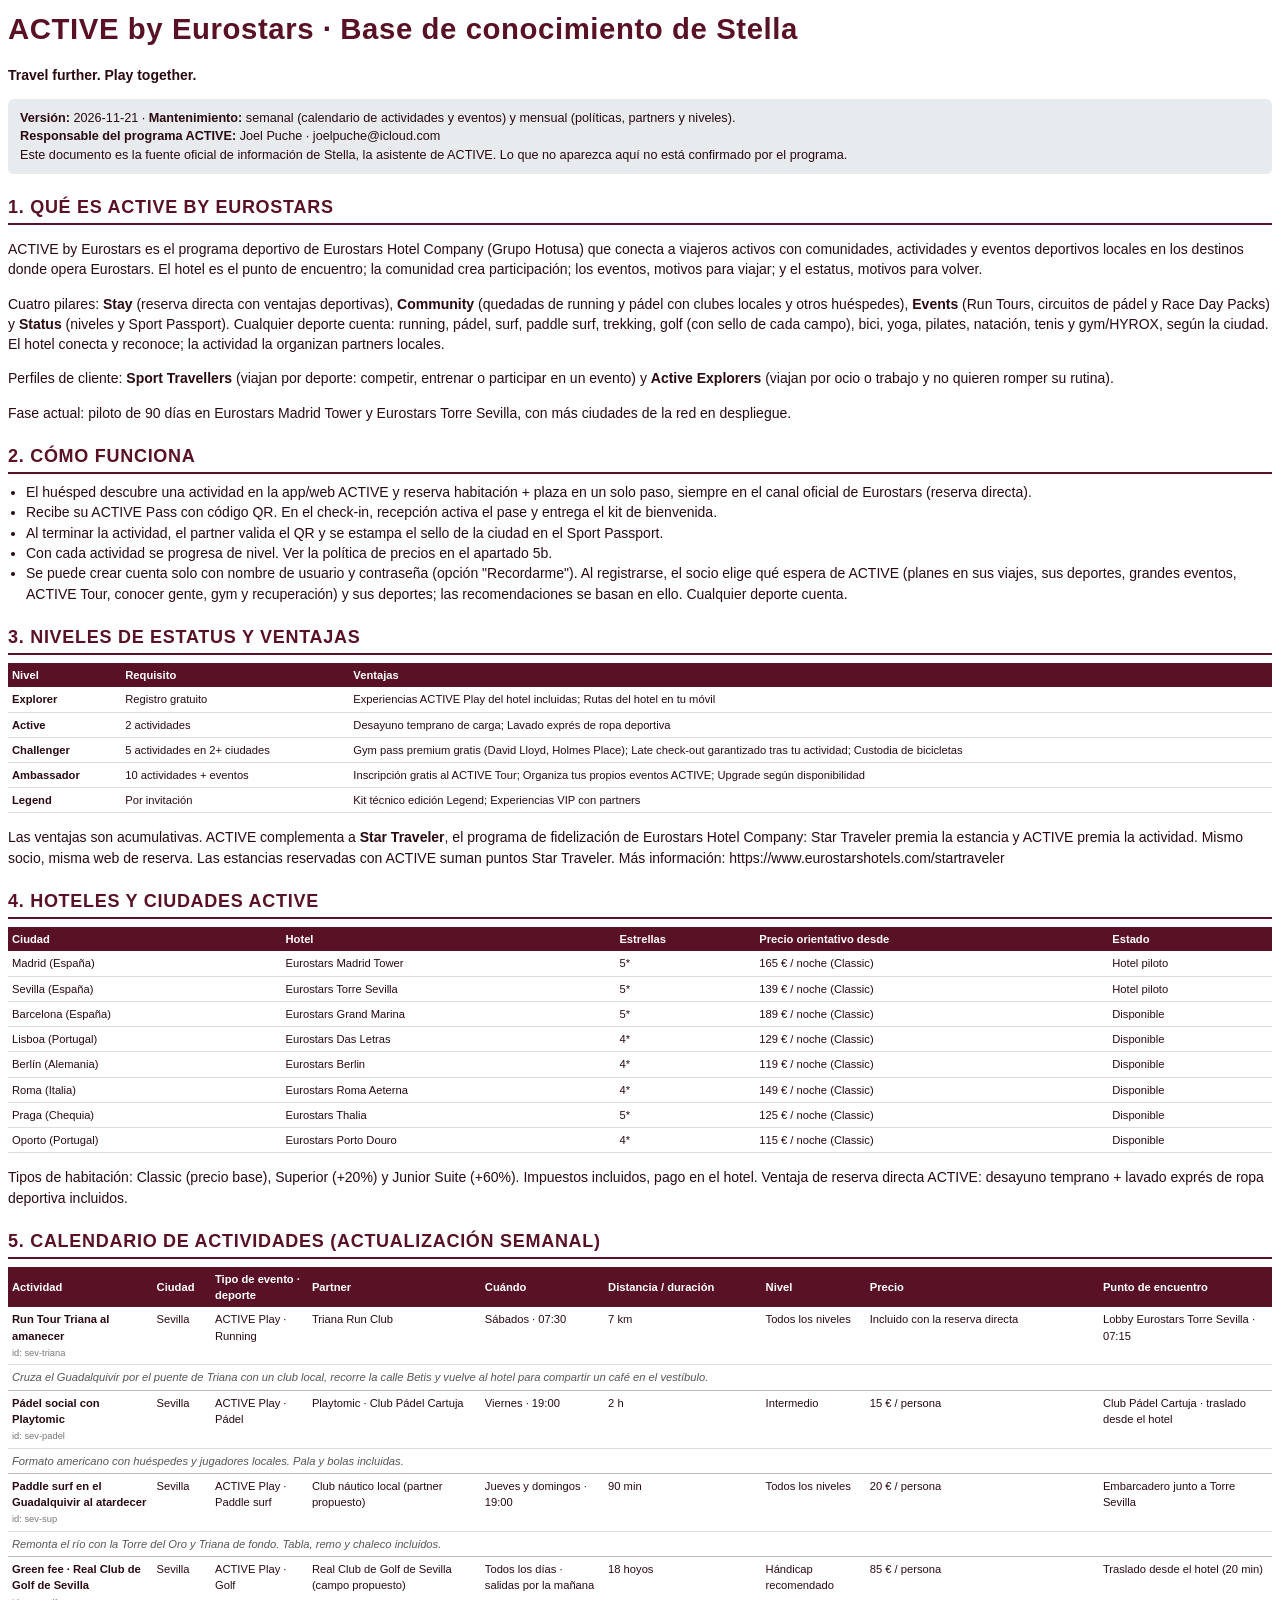
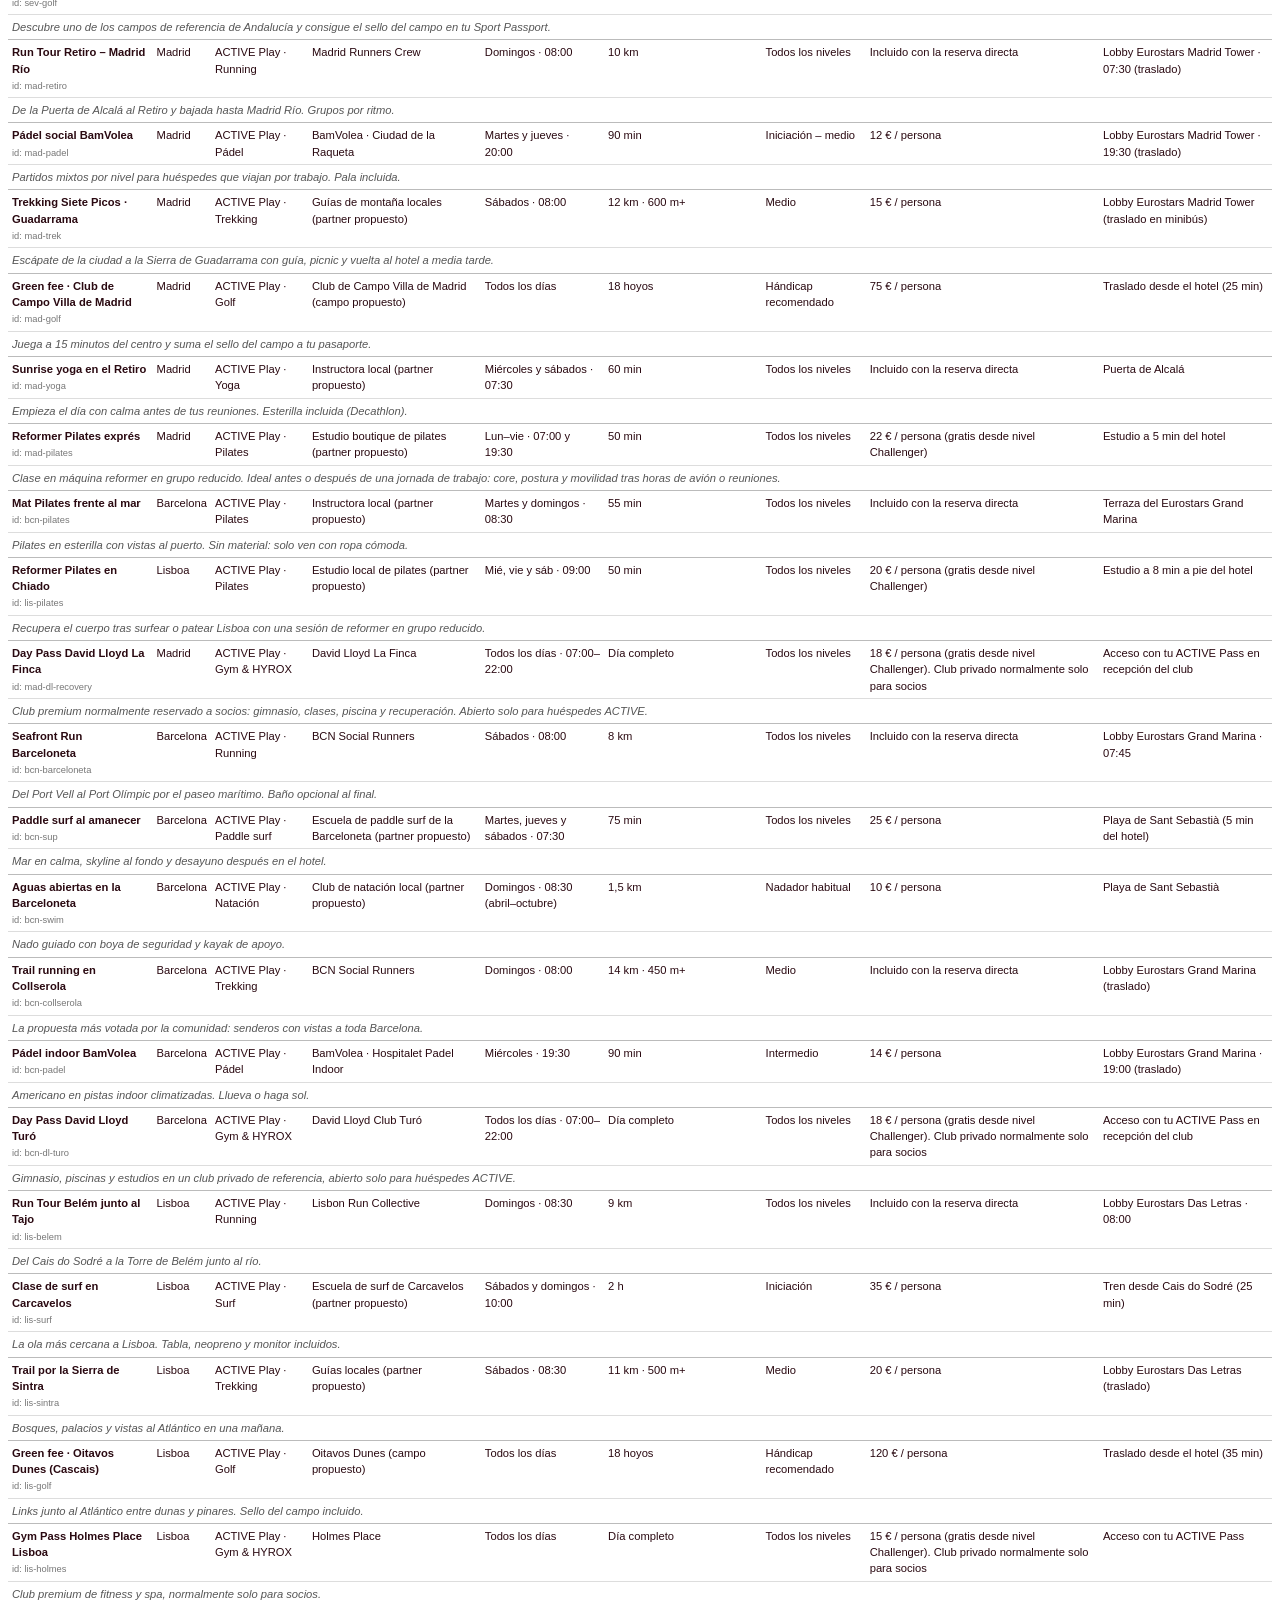
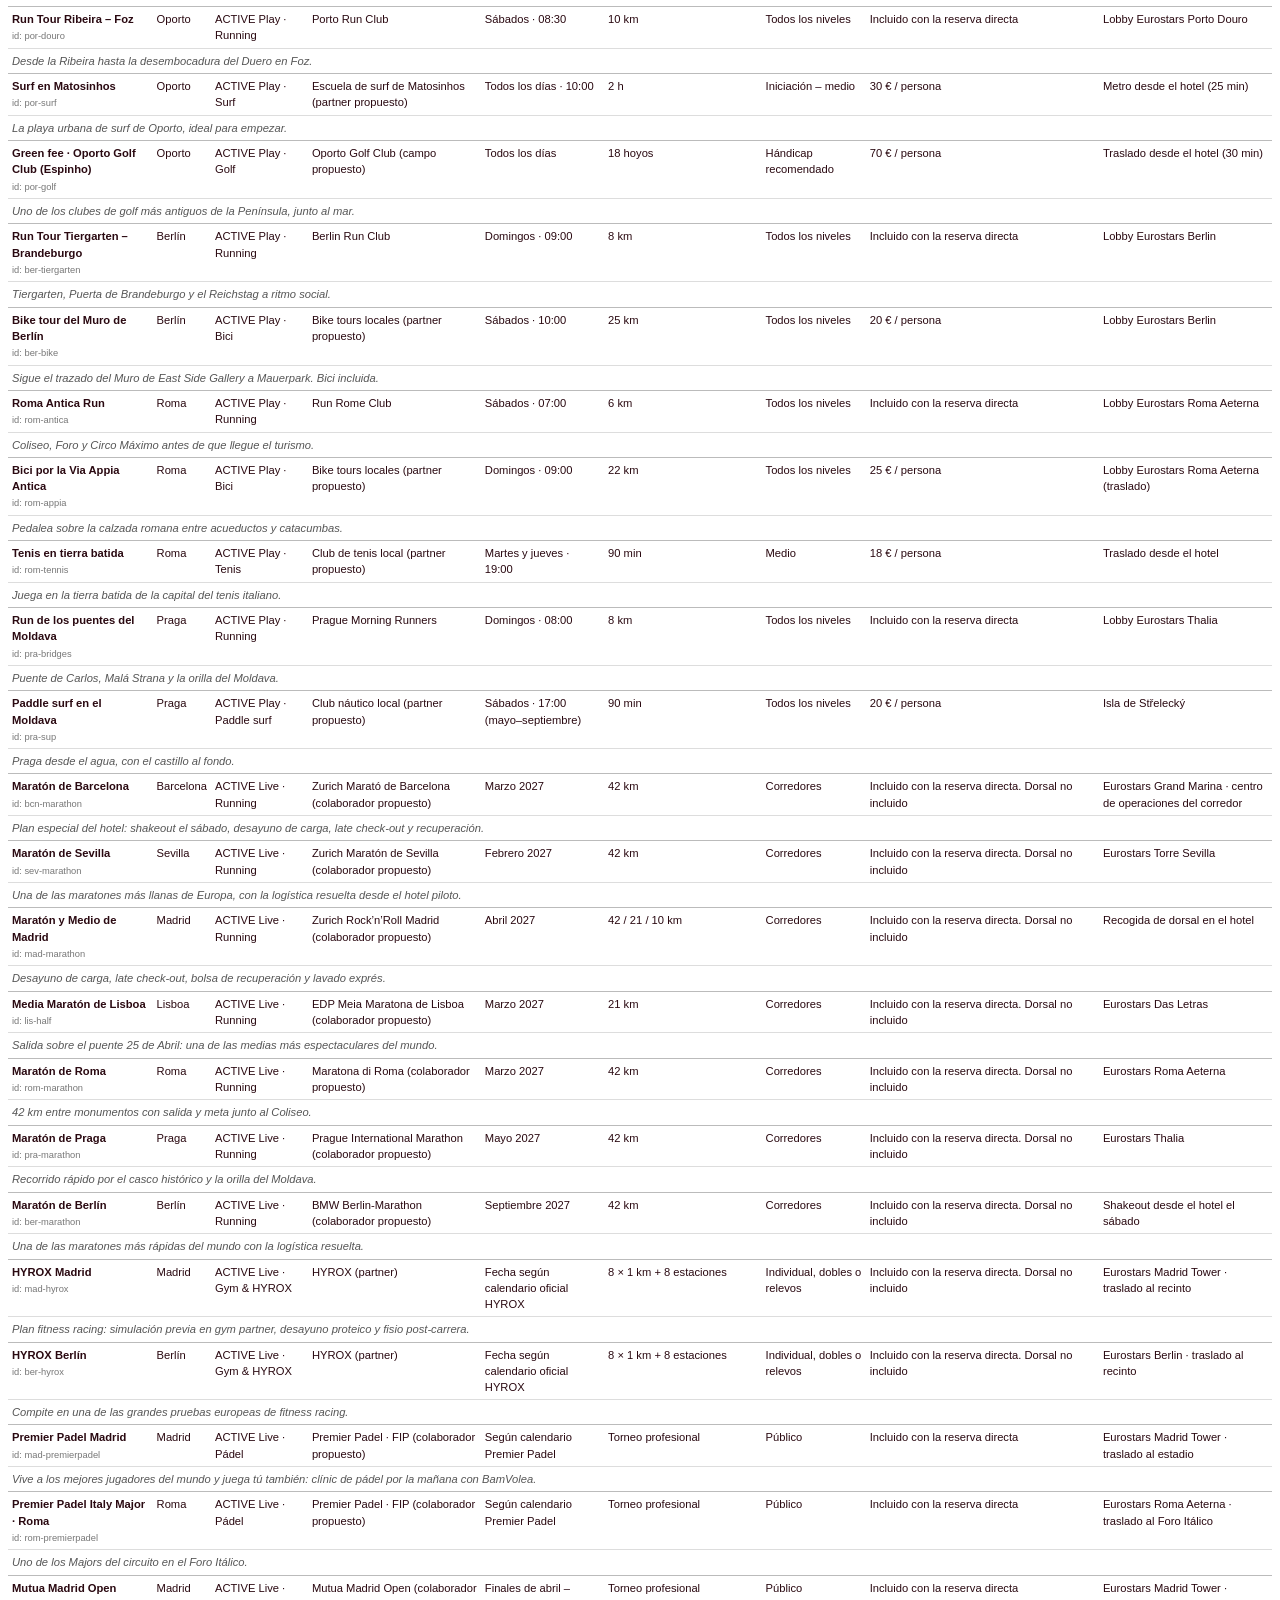
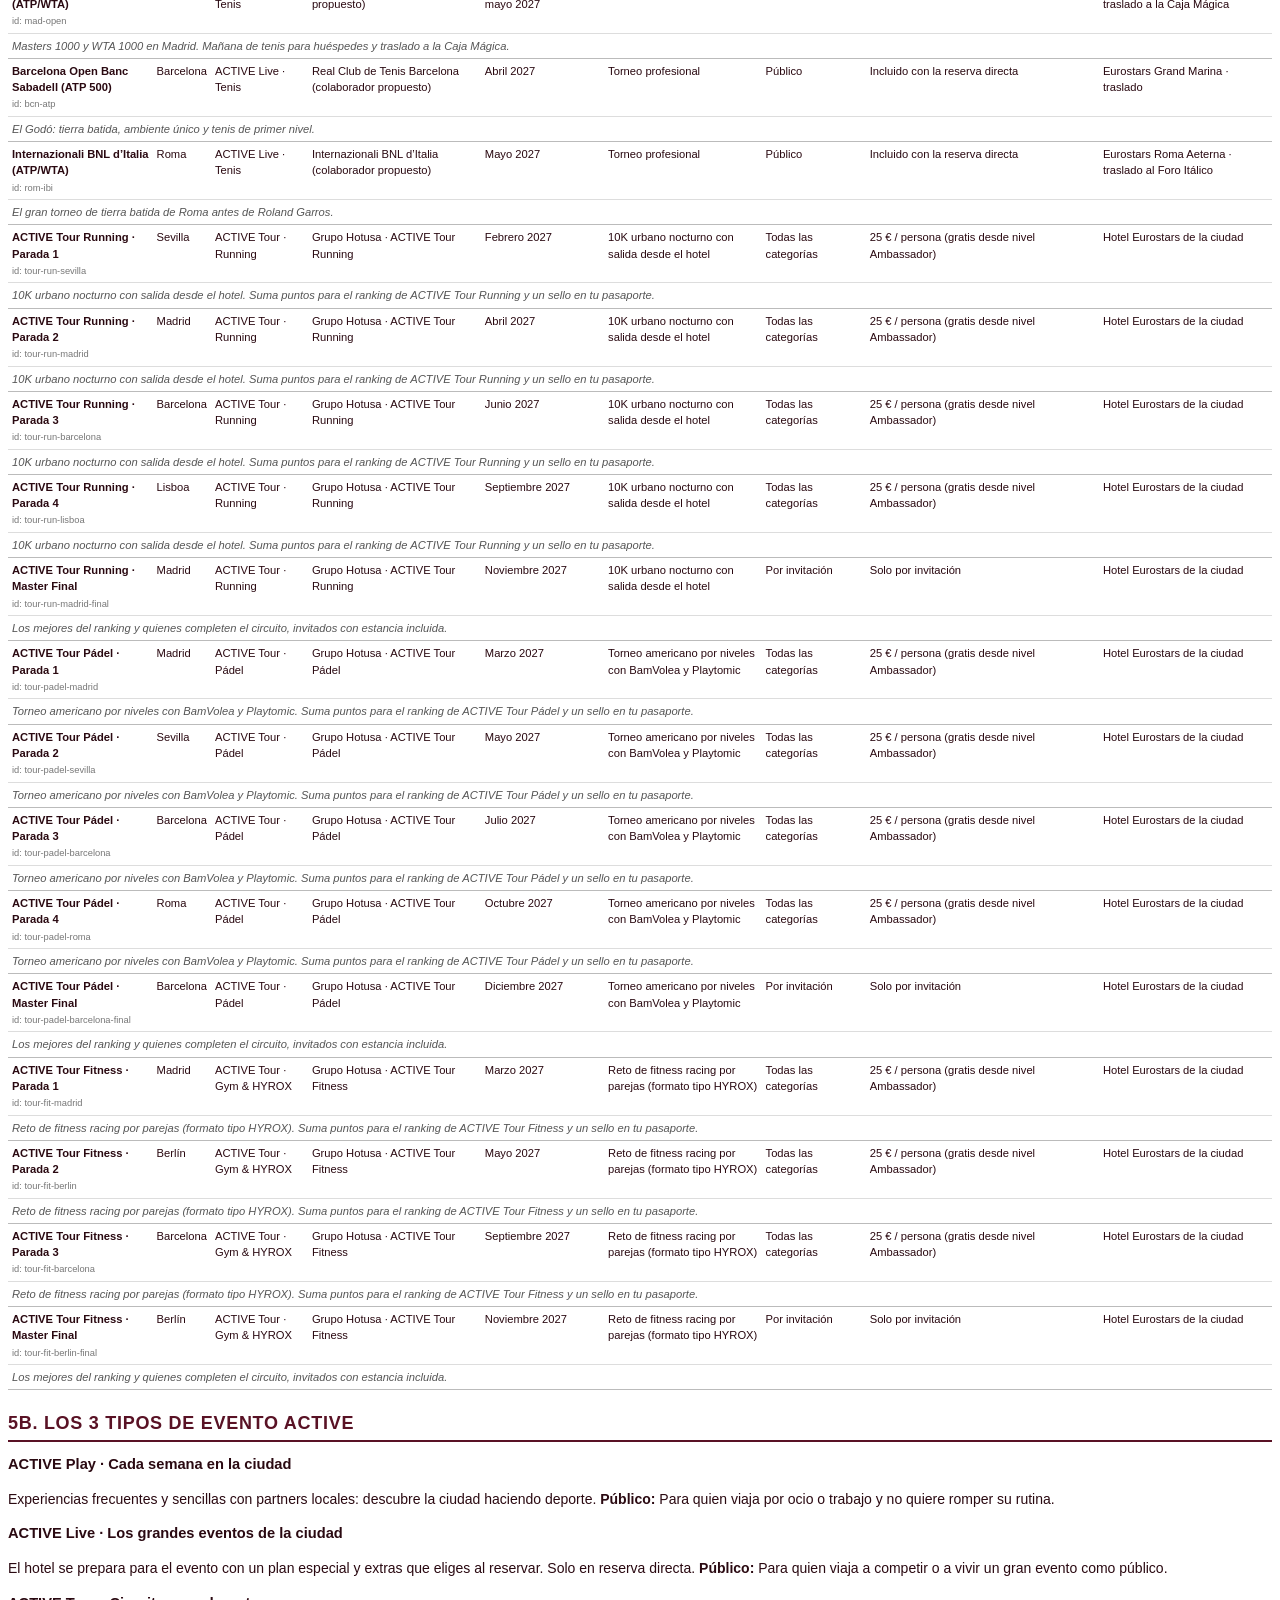
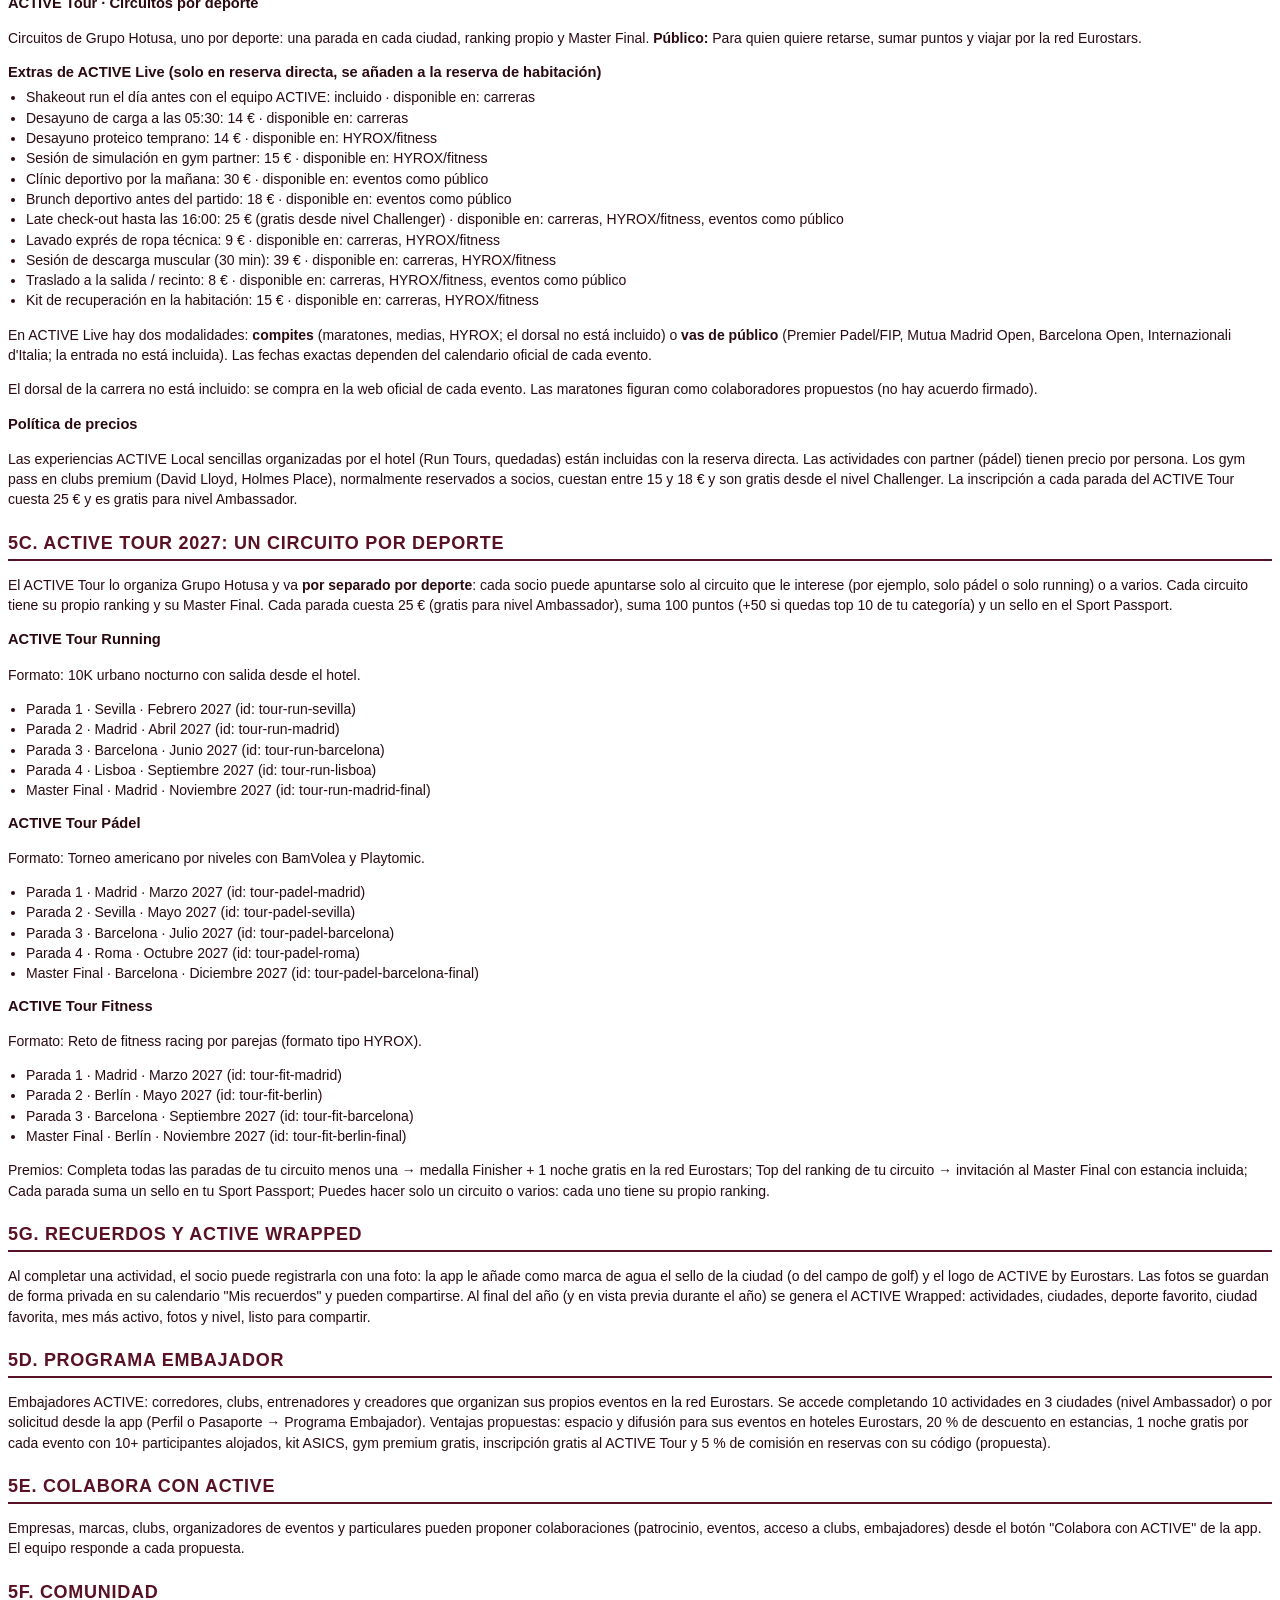
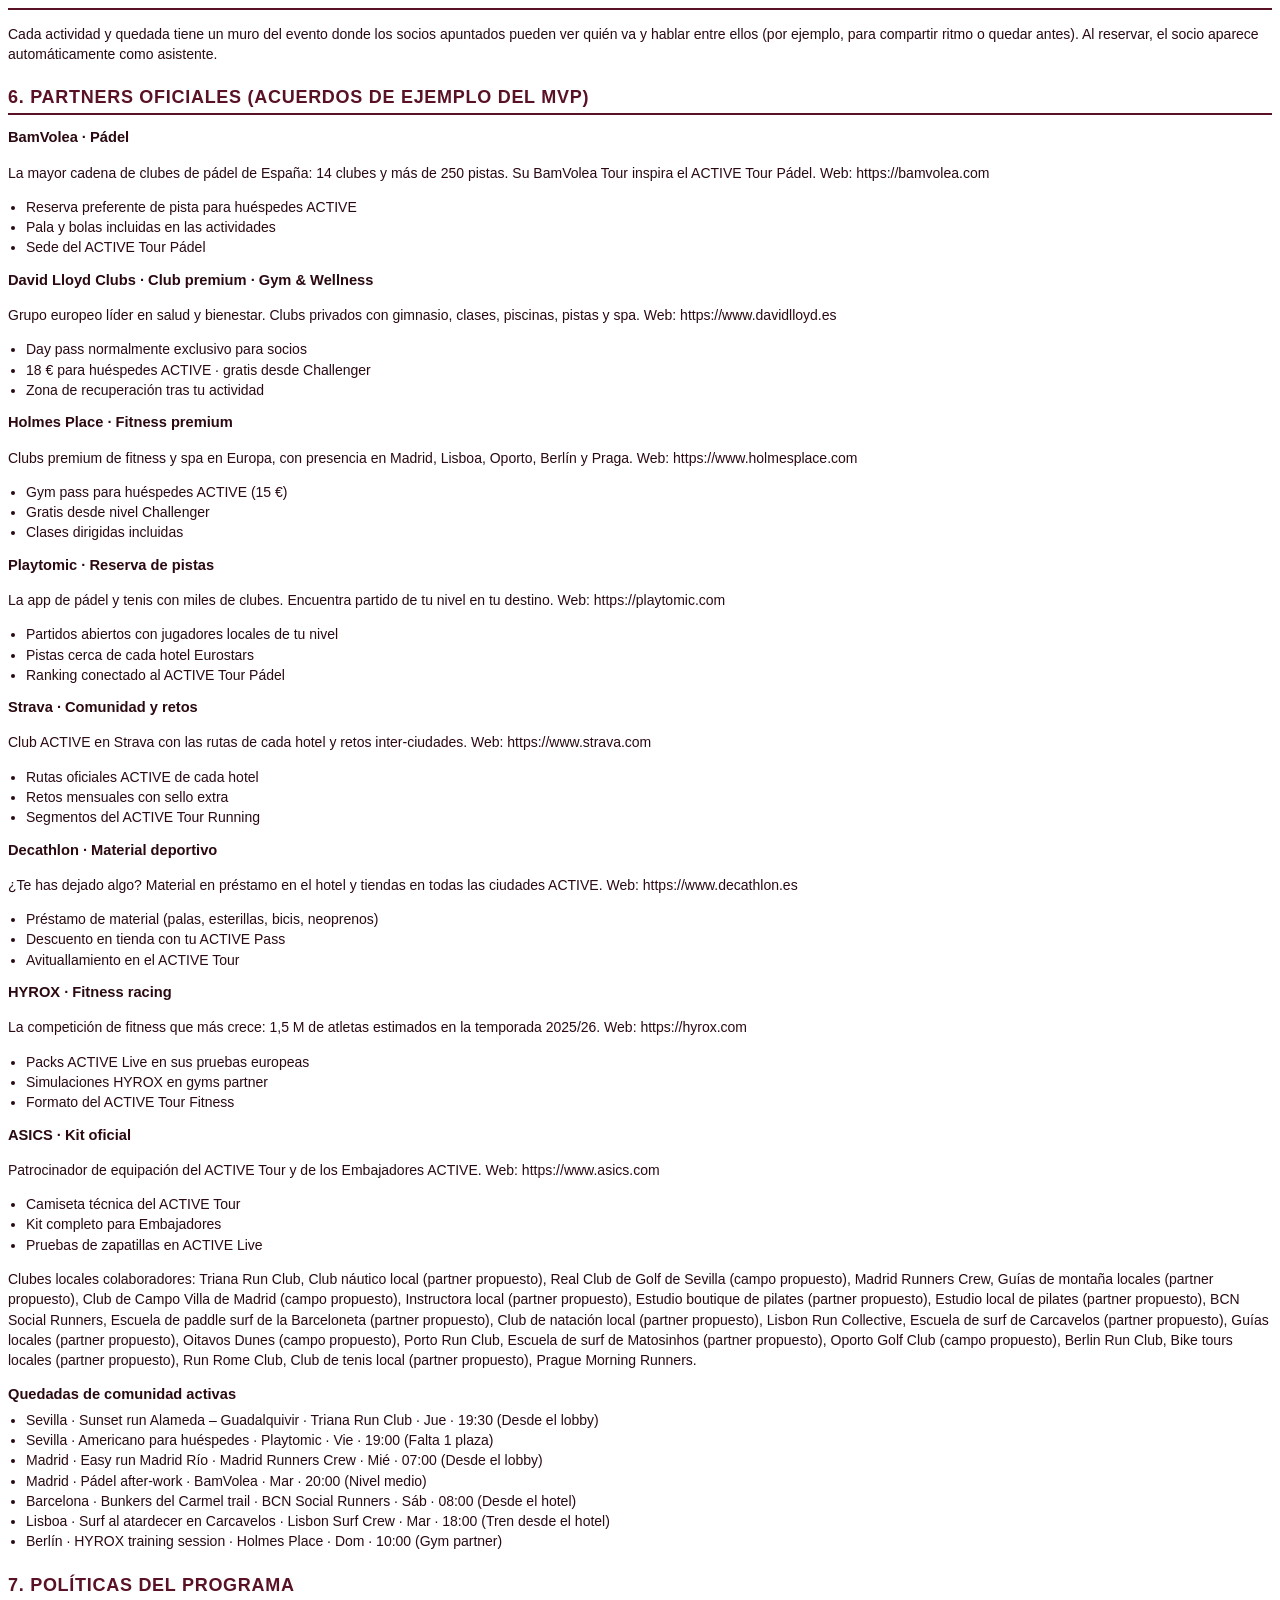
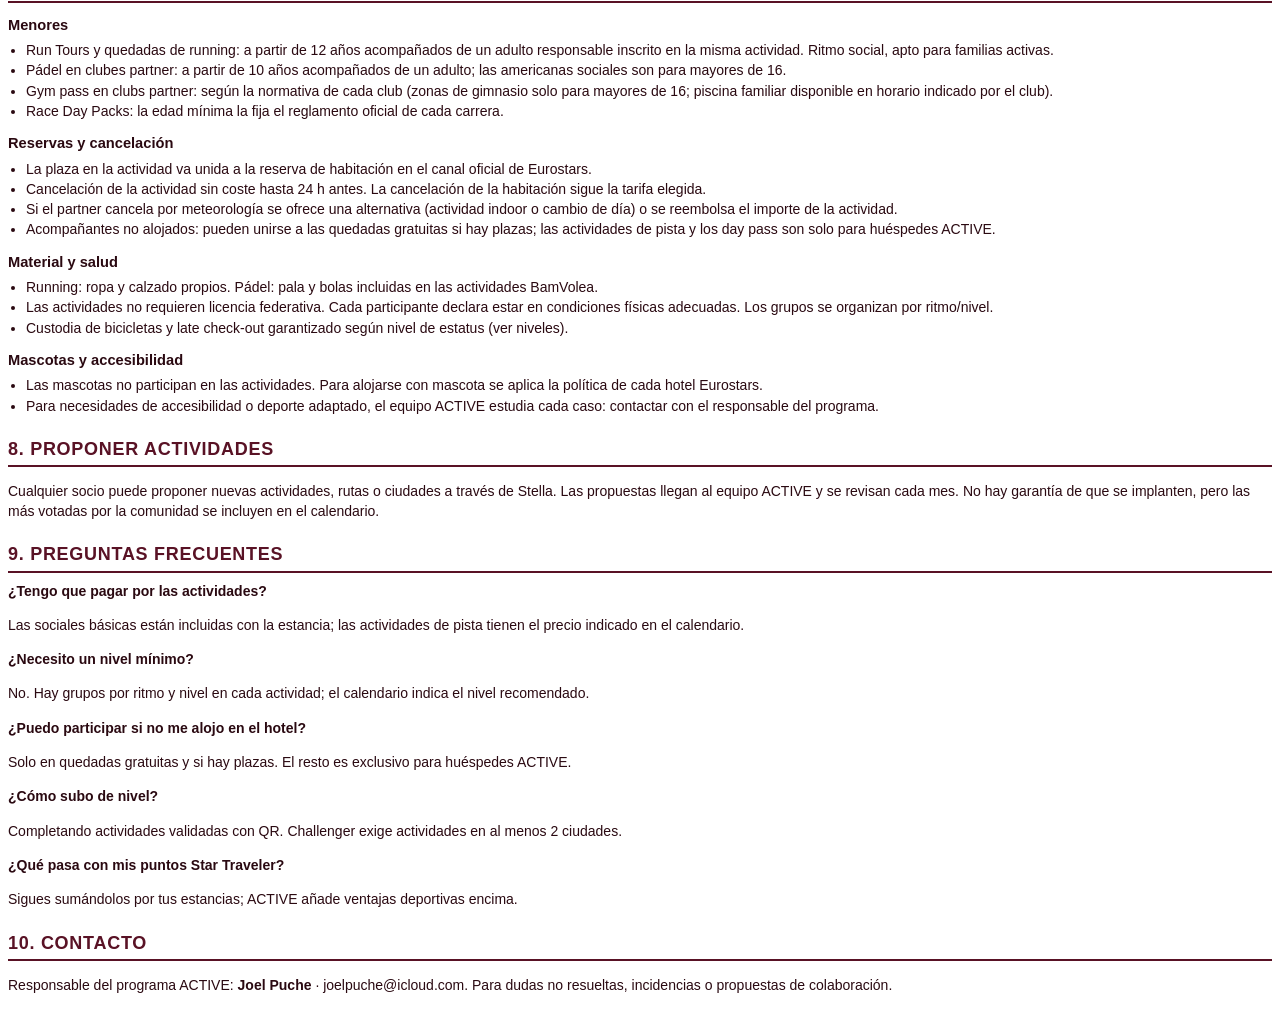
<file: stella/base-conocimiento-stella.html>
<!doctype html><html lang="es"><head><meta charset="utf-8"><title>Base de conocimiento Stella · ACTIVE by Eurostars</title>
<style>
@page { size: A4; margin: 16mm 14mm; }
body { font-family: Helvetica, Arial, sans-serif; font-size: 10.5pt; color: #2A0911; line-height: 1.45; }
h1 { color: #591225; font-size: 22pt; margin: 0 0 4px; letter-spacing: .02em; }
h2 { color: #591225; font-size: 13.5pt; border-bottom: 2px solid #591225; padding-bottom: 3px; margin: 20px 0 8px; text-transform: uppercase; letter-spacing: .04em; }
h3 { font-size: 11pt; margin: 12px 0 4px; }
.meta { background: #E8EBED; padding: 10px 12px; border-radius: 6px; font-size: 9.5pt; }
table { width: 100%; border-collapse: collapse; font-size: 8.4pt; }
th { background: #591225; color: #fff; text-align: left; padding: 4px; }
td { border-bottom: 1px solid #ddd; padding: 4px; vertical-align: top; }
tr.d td { color: #555; font-style: italic; border-bottom: 1px solid #bbb; }
small { color: #777; }
ul { margin: 4px 0 8px 18px; padding: 0; }
.q { font-weight: bold; margin-top: 8px; }
</style></head><body>
<h1>ACTIVE by Eurostars · Base de conocimiento de Stella</h1>
<p><b>Travel further. Play together.</b></p>
<div class="meta">
<b>Versión:</b> 2026-11-21 · <b>Mantenimiento:</b> semanal (calendario de actividades y eventos) y mensual (políticas, partners y niveles).<br>
<b>Responsable del programa ACTIVE:</b> Joel Puche · joelpuche@icloud.com<br>
Este documento es la fuente oficial de información de Stella, la asistente de ACTIVE. Lo que no aparezca aquí no está confirmado por el programa.
</div>

<h2>1. Qué es ACTIVE by Eurostars</h2>
<p>ACTIVE by Eurostars es el programa deportivo de Eurostars Hotel Company (Grupo Hotusa) que conecta a viajeros activos con comunidades, actividades y eventos deportivos locales en los destinos donde opera Eurostars. El hotel es el punto de encuentro; la comunidad crea participación; los eventos, motivos para viajar; y el estatus, motivos para volver.</p>
<p>Cuatro pilares: <b>Stay</b> (reserva directa con ventajas deportivas), <b>Community</b> (quedadas de running y pádel con clubes locales y otros huéspedes), <b>Events</b> (Run Tours, circuitos de pádel y Race Day Packs) y <b>Status</b> (niveles y Sport Passport). Cualquier deporte cuenta: running, pádel, surf, paddle surf, trekking, golf (con sello de cada campo), bici, yoga, pilates, natación, tenis y gym/HYROX, según la ciudad. El hotel conecta y reconoce; la actividad la organizan partners locales.</p>
<p>Perfiles de cliente: <b>Sport Travellers</b> (viajan por deporte: competir, entrenar o participar en un evento) y <b>Active Explorers</b> (viajan por ocio o trabajo y no quieren romper su rutina).</p>
<p>Fase actual: piloto de 90 días en Eurostars Madrid Tower y Eurostars Torre Sevilla, con más ciudades de la red en despliegue.</p>

<h2>2. Cómo funciona</h2>
<ul>
<li>El huésped descubre una actividad en la app/web ACTIVE y reserva habitación + plaza en un solo paso, siempre en el canal oficial de Eurostars (reserva directa).</li>
<li>Recibe su ACTIVE Pass con código QR. En el check-in, recepción activa el pase y entrega el kit de bienvenida.</li>
<li>Al terminar la actividad, el partner valida el QR y se estampa el sello de la ciudad en el Sport Passport.</li>
<li>Con cada actividad se progresa de nivel. Ver la política de precios en el apartado 5b.</li>
<li>Se puede crear cuenta solo con nombre de usuario y contraseña (opción "Recordarme"). Al registrarse, el socio elige qué espera de ACTIVE (planes en sus viajes, sus deportes, grandes eventos, ACTIVE Tour, conocer gente, gym y recuperación) y sus deportes; las recomendaciones se basan en ello. Cualquier deporte cuenta.</li>
</ul>

<h2>3. Niveles de estatus y ventajas</h2>
<table><tr><th>Nivel</th><th>Requisito</th><th>Ventajas</th></tr>
<tr><td><b>Explorer</b></td><td>Registro gratuito</td><td>Experiencias ACTIVE Play del hotel incluidas; Rutas del hotel en tu móvil</td></tr><tr><td><b>Active</b></td><td>2 actividades</td><td>Desayuno temprano de carga; Lavado exprés de ropa deportiva</td></tr><tr><td><b>Challenger</b></td><td>5 actividades en 2+ ciudades</td><td>Gym pass premium gratis (David Lloyd, Holmes Place); Late check-out garantizado tras tu actividad; Custodia de bicicletas</td></tr><tr><td><b>Ambassador</b></td><td>10 actividades + eventos</td><td>Inscripción gratis al ACTIVE Tour; Organiza tus propios eventos ACTIVE; Upgrade según disponibilidad</td></tr><tr><td><b>Legend</b></td><td>Por invitación</td><td>Kit técnico edición Legend; Experiencias VIP con partners</td></tr>
</table>
<p>Las ventajas son acumulativas. ACTIVE complementa a <b>Star Traveler</b>, el programa de fidelización de Eurostars Hotel Company: Star Traveler premia la estancia y ACTIVE premia la actividad. Mismo socio, misma web de reserva. Las estancias reservadas con ACTIVE suman puntos Star Traveler. Más información: https://www.eurostarshotels.com/startraveler</p>

<h2>4. Hoteles y ciudades ACTIVE</h2>
<table><tr><th>Ciudad</th><th>Hotel</th><th>Estrellas</th><th>Precio orientativo desde</th><th>Estado</th></tr>
<tr><td>Madrid (España)</td><td>Eurostars Madrid Tower</td><td>5*</td><td>165 € / noche (Classic)</td><td>Hotel piloto</td></tr><tr><td>Sevilla (España)</td><td>Eurostars Torre Sevilla</td><td>5*</td><td>139 € / noche (Classic)</td><td>Hotel piloto</td></tr><tr><td>Barcelona (España)</td><td>Eurostars Grand Marina</td><td>5*</td><td>189 € / noche (Classic)</td><td>Disponible</td></tr><tr><td>Lisboa (Portugal)</td><td>Eurostars Das Letras</td><td>4*</td><td>129 € / noche (Classic)</td><td>Disponible</td></tr><tr><td>Berlín (Alemania)</td><td>Eurostars Berlin</td><td>4*</td><td>119 € / noche (Classic)</td><td>Disponible</td></tr><tr><td>Roma (Italia)</td><td>Eurostars Roma Aeterna</td><td>4*</td><td>149 € / noche (Classic)</td><td>Disponible</td></tr><tr><td>Praga (Chequia)</td><td>Eurostars Thalia</td><td>5*</td><td>125 € / noche (Classic)</td><td>Disponible</td></tr><tr><td>Oporto (Portugal)</td><td>Eurostars Porto Douro</td><td>4*</td><td>115 € / noche (Classic)</td><td>Disponible</td></tr>
</table>
<p>Tipos de habitación: Classic (precio base), Superior (+20%) y Junior Suite (+60%). Impuestos incluidos, pago en el hotel. Ventaja de reserva directa ACTIVE: desayuno temprano + lavado exprés de ropa deportiva incluidos.</p>

<h2>5. Calendario de actividades (actualización semanal)</h2>
<table><tr><th>Actividad</th><th>Ciudad</th><th>Tipo de evento · deporte</th><th>Partner</th><th>Cuándo</th><th>Distancia / duración</th><th>Nivel</th><th>Precio</th><th>Punto de encuentro</th></tr><tr><td><b>Run Tour Triana al amanecer</b><br><small>id: sev-triana</small></td><td>Sevilla</td><td>ACTIVE Play · Running</td><td>Triana Run Club</td><td>Sábados · 07:30</td><td>7 km</td><td>Todos los niveles</td><td>Incluido con la reserva directa</td><td>Lobby Eurostars Torre Sevilla · 07:15</td></tr><tr class="d"><td colspan="9">Cruza el Guadalquivir por el puente de Triana con un club local, recorre la calle Betis y vuelve al hotel para compartir un café en el vestíbulo.</td></tr><tr><td><b>Pádel social con Playtomic</b><br><small>id: sev-padel</small></td><td>Sevilla</td><td>ACTIVE Play · Pádel</td><td>Playtomic · Club Pádel Cartuja</td><td>Viernes · 19:00</td><td>2 h</td><td>Intermedio</td><td>15 € / persona</td><td>Club Pádel Cartuja · traslado desde el hotel</td></tr><tr class="d"><td colspan="9">Formato americano con huéspedes y jugadores locales. Pala y bolas incluidas.</td></tr><tr><td><b>Paddle surf en el Guadalquivir al atardecer</b><br><small>id: sev-sup</small></td><td>Sevilla</td><td>ACTIVE Play · Paddle surf</td><td>Club náutico local (partner propuesto)</td><td>Jueves y domingos · 19:00</td><td>90 min</td><td>Todos los niveles</td><td>20 € / persona</td><td>Embarcadero junto a Torre Sevilla</td></tr><tr class="d"><td colspan="9">Remonta el río con la Torre del Oro y Triana de fondo. Tabla, remo y chaleco incluidos.</td></tr><tr><td><b>Green fee · Real Club de Golf de Sevilla</b><br><small>id: sev-golf</small></td><td>Sevilla</td><td>ACTIVE Play · Golf</td><td>Real Club de Golf de Sevilla (campo propuesto)</td><td>Todos los días · salidas por la mañana</td><td>18 hoyos</td><td>Hándicap recomendado</td><td>85 € / persona</td><td>Traslado desde el hotel (20 min)</td></tr><tr class="d"><td colspan="9">Descubre uno de los campos de referencia de Andalucía y consigue el sello del campo en tu Sport Passport.</td></tr><tr><td><b>Run Tour Retiro – Madrid Río</b><br><small>id: mad-retiro</small></td><td>Madrid</td><td>ACTIVE Play · Running</td><td>Madrid Runners Crew</td><td>Domingos · 08:00</td><td>10 km</td><td>Todos los niveles</td><td>Incluido con la reserva directa</td><td>Lobby Eurostars Madrid Tower · 07:30 (traslado)</td></tr><tr class="d"><td colspan="9">De la Puerta de Alcalá al Retiro y bajada hasta Madrid Río. Grupos por ritmo.</td></tr><tr><td><b>Pádel social BamVolea</b><br><small>id: mad-padel</small></td><td>Madrid</td><td>ACTIVE Play · Pádel</td><td>BamVolea · Ciudad de la Raqueta</td><td>Martes y jueves · 20:00</td><td>90 min</td><td>Iniciación – medio</td><td>12 € / persona</td><td>Lobby Eurostars Madrid Tower · 19:30 (traslado)</td></tr><tr class="d"><td colspan="9">Partidos mixtos por nivel para huéspedes que viajan por trabajo. Pala incluida.</td></tr><tr><td><b>Trekking Siete Picos · Guadarrama</b><br><small>id: mad-trek</small></td><td>Madrid</td><td>ACTIVE Play · Trekking</td><td>Guías de montaña locales (partner propuesto)</td><td>Sábados · 08:00</td><td>12 km · 600 m+</td><td>Medio</td><td>15 € / persona</td><td>Lobby Eurostars Madrid Tower (traslado en minibús)</td></tr><tr class="d"><td colspan="9">Escápate de la ciudad a la Sierra de Guadarrama con guía, picnic y vuelta al hotel a media tarde.</td></tr><tr><td><b>Green fee · Club de Campo Villa de Madrid</b><br><small>id: mad-golf</small></td><td>Madrid</td><td>ACTIVE Play · Golf</td><td>Club de Campo Villa de Madrid (campo propuesto)</td><td>Todos los días</td><td>18 hoyos</td><td>Hándicap recomendado</td><td>75 € / persona</td><td>Traslado desde el hotel (25 min)</td></tr><tr class="d"><td colspan="9">Juega a 15 minutos del centro y suma el sello del campo a tu pasaporte.</td></tr><tr><td><b>Sunrise yoga en el Retiro</b><br><small>id: mad-yoga</small></td><td>Madrid</td><td>ACTIVE Play · Yoga</td><td>Instructora local (partner propuesto)</td><td>Miércoles y sábados · 07:30</td><td>60 min</td><td>Todos los niveles</td><td>Incluido con la reserva directa</td><td>Puerta de Alcalá</td></tr><tr class="d"><td colspan="9">Empieza el día con calma antes de tus reuniones. Esterilla incluida (Decathlon).</td></tr><tr><td><b>Reformer Pilates exprés</b><br><small>id: mad-pilates</small></td><td>Madrid</td><td>ACTIVE Play · Pilates</td><td>Estudio boutique de pilates (partner propuesto)</td><td>Lun–vie · 07:00 y 19:30</td><td>50 min</td><td>Todos los niveles</td><td>22 € / persona (gratis desde nivel Challenger)</td><td>Estudio a 5 min del hotel</td></tr><tr class="d"><td colspan="9">Clase en máquina reformer en grupo reducido. Ideal antes o después de una jornada de trabajo: core, postura y movilidad tras horas de avión o reuniones.</td></tr><tr><td><b>Mat Pilates frente al mar</b><br><small>id: bcn-pilates</small></td><td>Barcelona</td><td>ACTIVE Play · Pilates</td><td>Instructora local (partner propuesto)</td><td>Martes y domingos · 08:30</td><td>55 min</td><td>Todos los niveles</td><td>Incluido con la reserva directa</td><td>Terraza del Eurostars Grand Marina</td></tr><tr class="d"><td colspan="9">Pilates en esterilla con vistas al puerto. Sin material: solo ven con ropa cómoda.</td></tr><tr><td><b>Reformer Pilates en Chiado</b><br><small>id: lis-pilates</small></td><td>Lisboa</td><td>ACTIVE Play · Pilates</td><td>Estudio local de pilates (partner propuesto)</td><td>Mié, vie y sáb · 09:00</td><td>50 min</td><td>Todos los niveles</td><td>20 € / persona (gratis desde nivel Challenger)</td><td>Estudio a 8 min a pie del hotel</td></tr><tr class="d"><td colspan="9">Recupera el cuerpo tras surfear o patear Lisboa con una sesión de reformer en grupo reducido.</td></tr><tr><td><b>Day Pass David Lloyd La Finca</b><br><small>id: mad-dl-recovery</small></td><td>Madrid</td><td>ACTIVE Play · Gym & HYROX</td><td>David Lloyd La Finca</td><td>Todos los días · 07:00–22:00</td><td>Día completo</td><td>Todos los niveles</td><td>18 € / persona (gratis desde nivel Challenger). Club privado normalmente solo para socios</td><td>Acceso con tu ACTIVE Pass en recepción del club</td></tr><tr class="d"><td colspan="9">Club premium normalmente reservado a socios: gimnasio, clases, piscina y recuperación. Abierto solo para huéspedes ACTIVE.</td></tr><tr><td><b>Seafront Run Barceloneta</b><br><small>id: bcn-barceloneta</small></td><td>Barcelona</td><td>ACTIVE Play · Running</td><td>BCN Social Runners</td><td>Sábados · 08:00</td><td>8 km</td><td>Todos los niveles</td><td>Incluido con la reserva directa</td><td>Lobby Eurostars Grand Marina · 07:45</td></tr><tr class="d"><td colspan="9">Del Port Vell al Port Olímpic por el paseo marítimo. Baño opcional al final.</td></tr><tr><td><b>Paddle surf al amanecer</b><br><small>id: bcn-sup</small></td><td>Barcelona</td><td>ACTIVE Play · Paddle surf</td><td>Escuela de paddle surf de la Barceloneta (partner propuesto)</td><td>Martes, jueves y sábados · 07:30</td><td>75 min</td><td>Todos los niveles</td><td>25 € / persona</td><td>Playa de Sant Sebastià (5 min del hotel)</td></tr><tr class="d"><td colspan="9">Mar en calma, skyline al fondo y desayuno después en el hotel.</td></tr><tr><td><b>Aguas abiertas en la Barceloneta</b><br><small>id: bcn-swim</small></td><td>Barcelona</td><td>ACTIVE Play · Natación</td><td>Club de natación local (partner propuesto)</td><td>Domingos · 08:30 (abril–octubre)</td><td>1,5 km</td><td>Nadador habitual</td><td>10 € / persona</td><td>Playa de Sant Sebastià</td></tr><tr class="d"><td colspan="9">Nado guiado con boya de seguridad y kayak de apoyo.</td></tr><tr><td><b>Trail running en Collserola</b><br><small>id: bcn-collserola</small></td><td>Barcelona</td><td>ACTIVE Play · Trekking</td><td>BCN Social Runners</td><td>Domingos · 08:00</td><td>14 km · 450 m+</td><td>Medio</td><td>Incluido con la reserva directa</td><td>Lobby Eurostars Grand Marina (traslado)</td></tr><tr class="d"><td colspan="9">La propuesta más votada por la comunidad: senderos con vistas a toda Barcelona.</td></tr><tr><td><b>Pádel indoor BamVolea</b><br><small>id: bcn-padel</small></td><td>Barcelona</td><td>ACTIVE Play · Pádel</td><td>BamVolea · Hospitalet Padel Indoor</td><td>Miércoles · 19:30</td><td>90 min</td><td>Intermedio</td><td>14 € / persona</td><td>Lobby Eurostars Grand Marina · 19:00 (traslado)</td></tr><tr class="d"><td colspan="9">Americano en pistas indoor climatizadas. Llueva o haga sol.</td></tr><tr><td><b>Day Pass David Lloyd Turó</b><br><small>id: bcn-dl-turo</small></td><td>Barcelona</td><td>ACTIVE Play · Gym & HYROX</td><td>David Lloyd Club Turó</td><td>Todos los días · 07:00–22:00</td><td>Día completo</td><td>Todos los niveles</td><td>18 € / persona (gratis desde nivel Challenger). Club privado normalmente solo para socios</td><td>Acceso con tu ACTIVE Pass en recepción del club</td></tr><tr class="d"><td colspan="9">Gimnasio, piscinas y estudios en un club privado de referencia, abierto solo para huéspedes ACTIVE.</td></tr><tr><td><b>Run Tour Belém junto al Tajo</b><br><small>id: lis-belem</small></td><td>Lisboa</td><td>ACTIVE Play · Running</td><td>Lisbon Run Collective</td><td>Domingos · 08:30</td><td>9 km</td><td>Todos los niveles</td><td>Incluido con la reserva directa</td><td>Lobby Eurostars Das Letras · 08:00</td></tr><tr class="d"><td colspan="9">Del Cais do Sodré a la Torre de Belém junto al río.</td></tr><tr><td><b>Clase de surf en Carcavelos</b><br><small>id: lis-surf</small></td><td>Lisboa</td><td>ACTIVE Play · Surf</td><td>Escuela de surf de Carcavelos (partner propuesto)</td><td>Sábados y domingos · 10:00</td><td>2 h</td><td>Iniciación</td><td>35 € / persona</td><td>Tren desde Cais do Sodré (25 min)</td></tr><tr class="d"><td colspan="9">La ola más cercana a Lisboa. Tabla, neopreno y monitor incluidos.</td></tr><tr><td><b>Trail por la Sierra de Sintra</b><br><small>id: lis-sintra</small></td><td>Lisboa</td><td>ACTIVE Play · Trekking</td><td>Guías locales (partner propuesto)</td><td>Sábados · 08:30</td><td>11 km · 500 m+</td><td>Medio</td><td>20 € / persona</td><td>Lobby Eurostars Das Letras (traslado)</td></tr><tr class="d"><td colspan="9">Bosques, palacios y vistas al Atlántico en una mañana.</td></tr><tr><td><b>Green fee · Oitavos Dunes (Cascais)</b><br><small>id: lis-golf</small></td><td>Lisboa</td><td>ACTIVE Play · Golf</td><td>Oitavos Dunes (campo propuesto)</td><td>Todos los días</td><td>18 hoyos</td><td>Hándicap recomendado</td><td>120 € / persona</td><td>Traslado desde el hotel (35 min)</td></tr><tr class="d"><td colspan="9">Links junto al Atlántico entre dunas y pinares. Sello del campo incluido.</td></tr><tr><td><b>Gym Pass Holmes Place Lisboa</b><br><small>id: lis-holmes</small></td><td>Lisboa</td><td>ACTIVE Play · Gym & HYROX</td><td>Holmes Place</td><td>Todos los días</td><td>Día completo</td><td>Todos los niveles</td><td>15 € / persona (gratis desde nivel Challenger). Club privado normalmente solo para socios</td><td>Acceso con tu ACTIVE Pass</td></tr><tr class="d"><td colspan="9">Club premium de fitness y spa, normalmente solo para socios.</td></tr><tr><td><b>Run Tour Ribeira – Foz</b><br><small>id: por-douro</small></td><td>Oporto</td><td>ACTIVE Play · Running</td><td>Porto Run Club</td><td>Sábados · 08:30</td><td>10 km</td><td>Todos los niveles</td><td>Incluido con la reserva directa</td><td>Lobby Eurostars Porto Douro</td></tr><tr class="d"><td colspan="9">Desde la Ribeira hasta la desembocadura del Duero en Foz.</td></tr><tr><td><b>Surf en Matosinhos</b><br><small>id: por-surf</small></td><td>Oporto</td><td>ACTIVE Play · Surf</td><td>Escuela de surf de Matosinhos (partner propuesto)</td><td>Todos los días · 10:00</td><td>2 h</td><td>Iniciación – medio</td><td>30 € / persona</td><td>Metro desde el hotel (25 min)</td></tr><tr class="d"><td colspan="9">La playa urbana de surf de Oporto, ideal para empezar.</td></tr><tr><td><b>Green fee · Oporto Golf Club (Espinho)</b><br><small>id: por-golf</small></td><td>Oporto</td><td>ACTIVE Play · Golf</td><td>Oporto Golf Club (campo propuesto)</td><td>Todos los días</td><td>18 hoyos</td><td>Hándicap recomendado</td><td>70 € / persona</td><td>Traslado desde el hotel (30 min)</td></tr><tr class="d"><td colspan="9">Uno de los clubes de golf más antiguos de la Península, junto al mar.</td></tr><tr><td><b>Run Tour Tiergarten – Brandeburgo</b><br><small>id: ber-tiergarten</small></td><td>Berlín</td><td>ACTIVE Play · Running</td><td>Berlin Run Club</td><td>Domingos · 09:00</td><td>8 km</td><td>Todos los niveles</td><td>Incluido con la reserva directa</td><td>Lobby Eurostars Berlin</td></tr><tr class="d"><td colspan="9">Tiergarten, Puerta de Brandeburgo y el Reichstag a ritmo social.</td></tr><tr><td><b>Bike tour del Muro de Berlín</b><br><small>id: ber-bike</small></td><td>Berlín</td><td>ACTIVE Play · Bici</td><td>Bike tours locales (partner propuesto)</td><td>Sábados · 10:00</td><td>25 km</td><td>Todos los niveles</td><td>20 € / persona</td><td>Lobby Eurostars Berlin</td></tr><tr class="d"><td colspan="9">Sigue el trazado del Muro de East Side Gallery a Mauerpark. Bici incluida.</td></tr><tr><td><b>Roma Antica Run</b><br><small>id: rom-antica</small></td><td>Roma</td><td>ACTIVE Play · Running</td><td>Run Rome Club</td><td>Sábados · 07:00</td><td>6 km</td><td>Todos los niveles</td><td>Incluido con la reserva directa</td><td>Lobby Eurostars Roma Aeterna</td></tr><tr class="d"><td colspan="9">Coliseo, Foro y Circo Máximo antes de que llegue el turismo.</td></tr><tr><td><b>Bici por la Via Appia Antica</b><br><small>id: rom-appia</small></td><td>Roma</td><td>ACTIVE Play · Bici</td><td>Bike tours locales (partner propuesto)</td><td>Domingos · 09:00</td><td>22 km</td><td>Todos los niveles</td><td>25 € / persona</td><td>Lobby Eurostars Roma Aeterna (traslado)</td></tr><tr class="d"><td colspan="9">Pedalea sobre la calzada romana entre acueductos y catacumbas.</td></tr><tr><td><b>Tenis en tierra batida</b><br><small>id: rom-tennis</small></td><td>Roma</td><td>ACTIVE Play · Tenis</td><td>Club de tenis local (partner propuesto)</td><td>Martes y jueves · 19:00</td><td>90 min</td><td>Medio</td><td>18 € / persona</td><td>Traslado desde el hotel</td></tr><tr class="d"><td colspan="9">Juega en la tierra batida de la capital del tenis italiano.</td></tr><tr><td><b>Run de los puentes del Moldava</b><br><small>id: pra-bridges</small></td><td>Praga</td><td>ACTIVE Play · Running</td><td>Prague Morning Runners</td><td>Domingos · 08:00</td><td>8 km</td><td>Todos los niveles</td><td>Incluido con la reserva directa</td><td>Lobby Eurostars Thalia</td></tr><tr class="d"><td colspan="9">Puente de Carlos, Malá Strana y la orilla del Moldava.</td></tr><tr><td><b>Paddle surf en el Moldava</b><br><small>id: pra-sup</small></td><td>Praga</td><td>ACTIVE Play · Paddle surf</td><td>Club náutico local (partner propuesto)</td><td>Sábados · 17:00 (mayo–septiembre)</td><td>90 min</td><td>Todos los niveles</td><td>20 € / persona</td><td>Isla de Střelecký</td></tr><tr class="d"><td colspan="9">Praga desde el agua, con el castillo al fondo.</td></tr><tr><td><b>Maratón de Barcelona</b><br><small>id: bcn-marathon</small></td><td>Barcelona</td><td>ACTIVE Live · Running</td><td>Zurich Marató de Barcelona (colaborador propuesto)</td><td>Marzo 2027</td><td>42 km</td><td>Corredores</td><td>Incluido con la reserva directa. Dorsal no incluido</td><td>Eurostars Grand Marina · centro de operaciones del corredor</td></tr><tr class="d"><td colspan="9">Plan especial del hotel: shakeout el sábado, desayuno de carga, late check-out y recuperación.</td></tr><tr><td><b>Maratón de Sevilla</b><br><small>id: sev-marathon</small></td><td>Sevilla</td><td>ACTIVE Live · Running</td><td>Zurich Maratón de Sevilla (colaborador propuesto)</td><td>Febrero 2027</td><td>42 km</td><td>Corredores</td><td>Incluido con la reserva directa. Dorsal no incluido</td><td>Eurostars Torre Sevilla</td></tr><tr class="d"><td colspan="9">Una de las maratones más llanas de Europa, con la logística resuelta desde el hotel piloto.</td></tr><tr><td><b>Maratón y Medio de Madrid</b><br><small>id: mad-marathon</small></td><td>Madrid</td><td>ACTIVE Live · Running</td><td>Zurich Rock’n’Roll Madrid (colaborador propuesto)</td><td>Abril 2027</td><td>42 / 21 / 10 km</td><td>Corredores</td><td>Incluido con la reserva directa. Dorsal no incluido</td><td>Recogida de dorsal en el hotel</td></tr><tr class="d"><td colspan="9">Desayuno de carga, late check-out, bolsa de recuperación y lavado exprés.</td></tr><tr><td><b>Media Maratón de Lisboa</b><br><small>id: lis-half</small></td><td>Lisboa</td><td>ACTIVE Live · Running</td><td>EDP Meia Maratona de Lisboa (colaborador propuesto)</td><td>Marzo 2027</td><td>21 km</td><td>Corredores</td><td>Incluido con la reserva directa. Dorsal no incluido</td><td>Eurostars Das Letras</td></tr><tr class="d"><td colspan="9">Salida sobre el puente 25 de Abril: una de las medias más espectaculares del mundo.</td></tr><tr><td><b>Maratón de Roma</b><br><small>id: rom-marathon</small></td><td>Roma</td><td>ACTIVE Live · Running</td><td>Maratona di Roma (colaborador propuesto)</td><td>Marzo 2027</td><td>42 km</td><td>Corredores</td><td>Incluido con la reserva directa. Dorsal no incluido</td><td>Eurostars Roma Aeterna</td></tr><tr class="d"><td colspan="9">42 km entre monumentos con salida y meta junto al Coliseo.</td></tr><tr><td><b>Maratón de Praga</b><br><small>id: pra-marathon</small></td><td>Praga</td><td>ACTIVE Live · Running</td><td>Prague International Marathon (colaborador propuesto)</td><td>Mayo 2027</td><td>42 km</td><td>Corredores</td><td>Incluido con la reserva directa. Dorsal no incluido</td><td>Eurostars Thalia</td></tr><tr class="d"><td colspan="9">Recorrido rápido por el casco histórico y la orilla del Moldava.</td></tr><tr><td><b>Maratón de Berlín</b><br><small>id: ber-marathon</small></td><td>Berlín</td><td>ACTIVE Live · Running</td><td>BMW Berlin-Marathon (colaborador propuesto)</td><td>Septiembre 2027</td><td>42 km</td><td>Corredores</td><td>Incluido con la reserva directa. Dorsal no incluido</td><td>Shakeout desde el hotel el sábado</td></tr><tr class="d"><td colspan="9">Una de las maratones más rápidas del mundo con la logística resuelta.</td></tr><tr><td><b>HYROX Madrid</b><br><small>id: mad-hyrox</small></td><td>Madrid</td><td>ACTIVE Live · Gym & HYROX</td><td>HYROX (partner)</td><td>Fecha según calendario oficial HYROX</td><td>8 × 1 km + 8 estaciones</td><td>Individual, dobles o relevos</td><td>Incluido con la reserva directa. Dorsal no incluido</td><td>Eurostars Madrid Tower · traslado al recinto</td></tr><tr class="d"><td colspan="9">Plan fitness racing: simulación previa en gym partner, desayuno proteico y fisio post-carrera.</td></tr><tr><td><b>HYROX Berlín</b><br><small>id: ber-hyrox</small></td><td>Berlín</td><td>ACTIVE Live · Gym & HYROX</td><td>HYROX (partner)</td><td>Fecha según calendario oficial HYROX</td><td>8 × 1 km + 8 estaciones</td><td>Individual, dobles o relevos</td><td>Incluido con la reserva directa. Dorsal no incluido</td><td>Eurostars Berlin · traslado al recinto</td></tr><tr class="d"><td colspan="9">Compite en una de las grandes pruebas europeas de fitness racing.</td></tr><tr><td><b>Premier Padel Madrid</b><br><small>id: mad-premierpadel</small></td><td>Madrid</td><td>ACTIVE Live · Pádel</td><td>Premier Padel · FIP (colaborador propuesto)</td><td>Según calendario Premier Padel</td><td>Torneo profesional</td><td>Público</td><td>Incluido con la reserva directa</td><td>Eurostars Madrid Tower · traslado al estadio</td></tr><tr class="d"><td colspan="9">Vive a los mejores jugadores del mundo y juega tú también: clínic de pádel por la mañana con BamVolea.</td></tr><tr><td><b>Premier Padel Italy Major · Roma</b><br><small>id: rom-premierpadel</small></td><td>Roma</td><td>ACTIVE Live · Pádel</td><td>Premier Padel · FIP (colaborador propuesto)</td><td>Según calendario Premier Padel</td><td>Torneo profesional</td><td>Público</td><td>Incluido con la reserva directa</td><td>Eurostars Roma Aeterna · traslado al Foro Itálico</td></tr><tr class="d"><td colspan="9">Uno de los Majors del circuito en el Foro Itálico.</td></tr><tr><td><b>Mutua Madrid Open (ATP/WTA)</b><br><small>id: mad-open</small></td><td>Madrid</td><td>ACTIVE Live · Tenis</td><td>Mutua Madrid Open (colaborador propuesto)</td><td>Finales de abril – mayo 2027</td><td>Torneo profesional</td><td>Público</td><td>Incluido con la reserva directa</td><td>Eurostars Madrid Tower · traslado a la Caja Mágica</td></tr><tr class="d"><td colspan="9">Masters 1000 y WTA 1000 en Madrid. Mañana de tenis para huéspedes y traslado a la Caja Mágica.</td></tr><tr><td><b>Barcelona Open Banc Sabadell (ATP 500)</b><br><small>id: bcn-atp</small></td><td>Barcelona</td><td>ACTIVE Live · Tenis</td><td>Real Club de Tenis Barcelona (colaborador propuesto)</td><td>Abril 2027</td><td>Torneo profesional</td><td>Público</td><td>Incluido con la reserva directa</td><td>Eurostars Grand Marina · traslado</td></tr><tr class="d"><td colspan="9">El Godó: tierra batida, ambiente único y tenis de primer nivel.</td></tr><tr><td><b>Internazionali BNL d’Italia (ATP/WTA)</b><br><small>id: rom-ibi</small></td><td>Roma</td><td>ACTIVE Live · Tenis</td><td>Internazionali BNL d’Italia (colaborador propuesto)</td><td>Mayo 2027</td><td>Torneo profesional</td><td>Público</td><td>Incluido con la reserva directa</td><td>Eurostars Roma Aeterna · traslado al Foro Itálico</td></tr><tr class="d"><td colspan="9">El gran torneo de tierra batida de Roma antes de Roland Garros.</td></tr><tr><td><b>ACTIVE Tour Running · Parada 1</b><br><small>id: tour-run-sevilla</small></td><td>Sevilla</td><td>ACTIVE Tour · Running</td><td>Grupo Hotusa · ACTIVE Tour Running</td><td>Febrero 2027</td><td>10K urbano nocturno con salida desde el hotel</td><td>Todas las categorías</td><td>25 € / persona (gratis desde nivel Ambassador)</td><td>Hotel Eurostars de la ciudad</td></tr><tr class="d"><td colspan="9">10K urbano nocturno con salida desde el hotel. Suma puntos para el ranking de ACTIVE Tour Running y un sello en tu pasaporte.</td></tr><tr><td><b>ACTIVE Tour Running · Parada 2</b><br><small>id: tour-run-madrid</small></td><td>Madrid</td><td>ACTIVE Tour · Running</td><td>Grupo Hotusa · ACTIVE Tour Running</td><td>Abril 2027</td><td>10K urbano nocturno con salida desde el hotel</td><td>Todas las categorías</td><td>25 € / persona (gratis desde nivel Ambassador)</td><td>Hotel Eurostars de la ciudad</td></tr><tr class="d"><td colspan="9">10K urbano nocturno con salida desde el hotel. Suma puntos para el ranking de ACTIVE Tour Running y un sello en tu pasaporte.</td></tr><tr><td><b>ACTIVE Tour Running · Parada 3</b><br><small>id: tour-run-barcelona</small></td><td>Barcelona</td><td>ACTIVE Tour · Running</td><td>Grupo Hotusa · ACTIVE Tour Running</td><td>Junio 2027</td><td>10K urbano nocturno con salida desde el hotel</td><td>Todas las categorías</td><td>25 € / persona (gratis desde nivel Ambassador)</td><td>Hotel Eurostars de la ciudad</td></tr><tr class="d"><td colspan="9">10K urbano nocturno con salida desde el hotel. Suma puntos para el ranking de ACTIVE Tour Running y un sello en tu pasaporte.</td></tr><tr><td><b>ACTIVE Tour Running · Parada 4</b><br><small>id: tour-run-lisboa</small></td><td>Lisboa</td><td>ACTIVE Tour · Running</td><td>Grupo Hotusa · ACTIVE Tour Running</td><td>Septiembre 2027</td><td>10K urbano nocturno con salida desde el hotel</td><td>Todas las categorías</td><td>25 € / persona (gratis desde nivel Ambassador)</td><td>Hotel Eurostars de la ciudad</td></tr><tr class="d"><td colspan="9">10K urbano nocturno con salida desde el hotel. Suma puntos para el ranking de ACTIVE Tour Running y un sello en tu pasaporte.</td></tr><tr><td><b>ACTIVE Tour Running · Master Final</b><br><small>id: tour-run-madrid-final</small></td><td>Madrid</td><td>ACTIVE Tour · Running</td><td>Grupo Hotusa · ACTIVE Tour Running</td><td>Noviembre 2027</td><td>10K urbano nocturno con salida desde el hotel</td><td>Por invitación</td><td>Solo por invitación</td><td>Hotel Eurostars de la ciudad</td></tr><tr class="d"><td colspan="9">Los mejores del ranking y quienes completen el circuito, invitados con estancia incluida.</td></tr><tr><td><b>ACTIVE Tour Pádel · Parada 1</b><br><small>id: tour-padel-madrid</small></td><td>Madrid</td><td>ACTIVE Tour · Pádel</td><td>Grupo Hotusa · ACTIVE Tour Pádel</td><td>Marzo 2027</td><td>Torneo americano por niveles con BamVolea y Playtomic</td><td>Todas las categorías</td><td>25 € / persona (gratis desde nivel Ambassador)</td><td>Hotel Eurostars de la ciudad</td></tr><tr class="d"><td colspan="9">Torneo americano por niveles con BamVolea y Playtomic. Suma puntos para el ranking de ACTIVE Tour Pádel y un sello en tu pasaporte.</td></tr><tr><td><b>ACTIVE Tour Pádel · Parada 2</b><br><small>id: tour-padel-sevilla</small></td><td>Sevilla</td><td>ACTIVE Tour · Pádel</td><td>Grupo Hotusa · ACTIVE Tour Pádel</td><td>Mayo 2027</td><td>Torneo americano por niveles con BamVolea y Playtomic</td><td>Todas las categorías</td><td>25 € / persona (gratis desde nivel Ambassador)</td><td>Hotel Eurostars de la ciudad</td></tr><tr class="d"><td colspan="9">Torneo americano por niveles con BamVolea y Playtomic. Suma puntos para el ranking de ACTIVE Tour Pádel y un sello en tu pasaporte.</td></tr><tr><td><b>ACTIVE Tour Pádel · Parada 3</b><br><small>id: tour-padel-barcelona</small></td><td>Barcelona</td><td>ACTIVE Tour · Pádel</td><td>Grupo Hotusa · ACTIVE Tour Pádel</td><td>Julio 2027</td><td>Torneo americano por niveles con BamVolea y Playtomic</td><td>Todas las categorías</td><td>25 € / persona (gratis desde nivel Ambassador)</td><td>Hotel Eurostars de la ciudad</td></tr><tr class="d"><td colspan="9">Torneo americano por niveles con BamVolea y Playtomic. Suma puntos para el ranking de ACTIVE Tour Pádel y un sello en tu pasaporte.</td></tr><tr><td><b>ACTIVE Tour Pádel · Parada 4</b><br><small>id: tour-padel-roma</small></td><td>Roma</td><td>ACTIVE Tour · Pádel</td><td>Grupo Hotusa · ACTIVE Tour Pádel</td><td>Octubre 2027</td><td>Torneo americano por niveles con BamVolea y Playtomic</td><td>Todas las categorías</td><td>25 € / persona (gratis desde nivel Ambassador)</td><td>Hotel Eurostars de la ciudad</td></tr><tr class="d"><td colspan="9">Torneo americano por niveles con BamVolea y Playtomic. Suma puntos para el ranking de ACTIVE Tour Pádel y un sello en tu pasaporte.</td></tr><tr><td><b>ACTIVE Tour Pádel · Master Final</b><br><small>id: tour-padel-barcelona-final</small></td><td>Barcelona</td><td>ACTIVE Tour · Pádel</td><td>Grupo Hotusa · ACTIVE Tour Pádel</td><td>Diciembre 2027</td><td>Torneo americano por niveles con BamVolea y Playtomic</td><td>Por invitación</td><td>Solo por invitación</td><td>Hotel Eurostars de la ciudad</td></tr><tr class="d"><td colspan="9">Los mejores del ranking y quienes completen el circuito, invitados con estancia incluida.</td></tr><tr><td><b>ACTIVE Tour Fitness · Parada 1</b><br><small>id: tour-fit-madrid</small></td><td>Madrid</td><td>ACTIVE Tour · Gym & HYROX</td><td>Grupo Hotusa · ACTIVE Tour Fitness</td><td>Marzo 2027</td><td>Reto de fitness racing por parejas (formato tipo HYROX)</td><td>Todas las categorías</td><td>25 € / persona (gratis desde nivel Ambassador)</td><td>Hotel Eurostars de la ciudad</td></tr><tr class="d"><td colspan="9">Reto de fitness racing por parejas (formato tipo HYROX). Suma puntos para el ranking de ACTIVE Tour Fitness y un sello en tu pasaporte.</td></tr><tr><td><b>ACTIVE Tour Fitness · Parada 2</b><br><small>id: tour-fit-berlin</small></td><td>Berlín</td><td>ACTIVE Tour · Gym & HYROX</td><td>Grupo Hotusa · ACTIVE Tour Fitness</td><td>Mayo 2027</td><td>Reto de fitness racing por parejas (formato tipo HYROX)</td><td>Todas las categorías</td><td>25 € / persona (gratis desde nivel Ambassador)</td><td>Hotel Eurostars de la ciudad</td></tr><tr class="d"><td colspan="9">Reto de fitness racing por parejas (formato tipo HYROX). Suma puntos para el ranking de ACTIVE Tour Fitness y un sello en tu pasaporte.</td></tr><tr><td><b>ACTIVE Tour Fitness · Parada 3</b><br><small>id: tour-fit-barcelona</small></td><td>Barcelona</td><td>ACTIVE Tour · Gym & HYROX</td><td>Grupo Hotusa · ACTIVE Tour Fitness</td><td>Septiembre 2027</td><td>Reto de fitness racing por parejas (formato tipo HYROX)</td><td>Todas las categorías</td><td>25 € / persona (gratis desde nivel Ambassador)</td><td>Hotel Eurostars de la ciudad</td></tr><tr class="d"><td colspan="9">Reto de fitness racing por parejas (formato tipo HYROX). Suma puntos para el ranking de ACTIVE Tour Fitness y un sello en tu pasaporte.</td></tr><tr><td><b>ACTIVE Tour Fitness · Master Final</b><br><small>id: tour-fit-berlin-final</small></td><td>Berlín</td><td>ACTIVE Tour · Gym & HYROX</td><td>Grupo Hotusa · ACTIVE Tour Fitness</td><td>Noviembre 2027</td><td>Reto de fitness racing por parejas (formato tipo HYROX)</td><td>Por invitación</td><td>Solo por invitación</td><td>Hotel Eurostars de la ciudad</td></tr><tr class="d"><td colspan="9">Los mejores del ranking y quienes completen el circuito, invitados con estancia incluida.</td></tr></table>


<h2>5b. Los 3 tipos de evento ACTIVE</h2>
<h3>ACTIVE Play · Cada semana en la ciudad</h3><p>Experiencias frecuentes y sencillas con partners locales: descubre la ciudad haciendo deporte. <b>Público:</b> Para quien viaja por ocio o trabajo y no quiere romper su rutina.</p><h3>ACTIVE Live · Los grandes eventos de la ciudad</h3><p>El hotel se prepara para el evento con un plan especial y extras que eliges al reservar. Solo en reserva directa. <b>Público:</b> Para quien viaja a competir o a vivir un gran evento como público.</p><h3>ACTIVE Tour · Circuitos por deporte</h3><p>Circuitos de Grupo Hotusa, uno por deporte: una parada en cada ciudad, ranking propio y Master Final. <b>Público:</b> Para quien quiere retarse, sumar puntos y viajar por la red Eurostars.</p>
<h3>Extras de ACTIVE Live (solo en reserva directa, se añaden a la reserva de habitación)</h3>
<ul><li>Shakeout run el día antes con el equipo ACTIVE: incluido · disponible en: carreras</li><li>Desayuno de carga a las 05:30: 14 € · disponible en: carreras</li><li>Desayuno proteico temprano: 14 € · disponible en: HYROX/fitness</li><li>Sesión de simulación en gym partner: 15 € · disponible en: HYROX/fitness</li><li>Clínic deportivo por la mañana: 30 € · disponible en: eventos como público</li><li>Brunch deportivo antes del partido: 18 € · disponible en: eventos como público</li><li>Late check-out hasta las 16:00: 25 € (gratis desde nivel Challenger) · disponible en: carreras, HYROX/fitness, eventos como público</li><li>Lavado exprés de ropa técnica: 9 € · disponible en: carreras, HYROX/fitness</li><li>Sesión de descarga muscular (30 min): 39 € · disponible en: carreras, HYROX/fitness</li><li>Traslado a la salida / recinto: 8 € · disponible en: carreras, HYROX/fitness, eventos como público</li><li>Kit de recuperación en la habitación: 15 € · disponible en: carreras, HYROX/fitness</li></ul>
<p>En ACTIVE Live hay dos modalidades: <b>compites</b> (maratones, medias, HYROX; el dorsal no está incluido) o <b>vas de público</b> (Premier Padel/FIP, Mutua Madrid Open, Barcelona Open, Internazionali d'Italia; la entrada no está incluida). Las fechas exactas dependen del calendario oficial de cada evento.</p>
<p>El dorsal de la carrera no está incluido: se compra en la web oficial de cada evento. Las maratones figuran como colaboradores propuestos (no hay acuerdo firmado).</p>
<h3>Política de precios</h3>
<p>Las experiencias ACTIVE Local sencillas organizadas por el hotel (Run Tours, quedadas) están incluidas con la reserva directa. Las actividades con partner (pádel) tienen precio por persona. Los gym pass en clubs premium (David Lloyd, Holmes Place), normalmente reservados a socios, cuestan entre 15 y 18 € y son gratis desde el nivel Challenger. La inscripción a cada parada del ACTIVE Tour cuesta 25 € y es gratis para nivel Ambassador.</p>

<h2>5c. ACTIVE Tour 2027: un circuito por deporte</h2>
<p>El ACTIVE Tour lo organiza Grupo Hotusa y va <b>por separado por deporte</b>: cada socio puede apuntarse solo al circuito que le interese (por ejemplo, solo pádel o solo running) o a varios. Cada circuito tiene su propio ranking y su Master Final. Cada parada cuesta 25 € (gratis para nivel Ambassador), suma 100 puntos (+50 si quedas top 10 de tu categoría) y un sello en el Sport Passport.</p>
<h3>ACTIVE Tour Running</h3><p>Formato: 10K urbano nocturno con salida desde el hotel.</p><ul><li>Parada 1 · Sevilla · Febrero 2027 (id: tour-run-sevilla)</li><li>Parada 2 · Madrid · Abril 2027 (id: tour-run-madrid)</li><li>Parada 3 · Barcelona · Junio 2027 (id: tour-run-barcelona)</li><li>Parada 4 · Lisboa · Septiembre 2027 (id: tour-run-lisboa)</li><li>Master Final · Madrid · Noviembre 2027 (id: tour-run-madrid-final)</li></ul><h3>ACTIVE Tour Pádel</h3><p>Formato: Torneo americano por niveles con BamVolea y Playtomic.</p><ul><li>Parada 1 · Madrid · Marzo 2027 (id: tour-padel-madrid)</li><li>Parada 2 · Sevilla · Mayo 2027 (id: tour-padel-sevilla)</li><li>Parada 3 · Barcelona · Julio 2027 (id: tour-padel-barcelona)</li><li>Parada 4 · Roma · Octubre 2027 (id: tour-padel-roma)</li><li>Master Final · Barcelona · Diciembre 2027 (id: tour-padel-barcelona-final)</li></ul><h3>ACTIVE Tour Fitness</h3><p>Formato: Reto de fitness racing por parejas (formato tipo HYROX).</p><ul><li>Parada 1 · Madrid · Marzo 2027 (id: tour-fit-madrid)</li><li>Parada 2 · Berlín · Mayo 2027 (id: tour-fit-berlin)</li><li>Parada 3 · Barcelona · Septiembre 2027 (id: tour-fit-barcelona)</li><li>Master Final · Berlín · Noviembre 2027 (id: tour-fit-berlin-final)</li></ul>
<p>Premios: Completa todas las paradas de tu circuito menos una → medalla Finisher + 1 noche gratis en la red Eurostars; Top del ranking de tu circuito → invitación al Master Final con estancia incluida; Cada parada suma un sello en tu Sport Passport; Puedes hacer solo un circuito o varios: cada uno tiene su propio ranking.</p>

<h2>5g. Recuerdos y ACTIVE Wrapped</h2>
<p>Al completar una actividad, el socio puede registrarla con una foto: la app le añade como marca de agua el sello de la ciudad (o del campo de golf) y el logo de ACTIVE by Eurostars. Las fotos se guardan de forma privada en su calendario "Mis recuerdos" y pueden compartirse. Al final del año (y en vista previa durante el año) se genera el ACTIVE Wrapped: actividades, ciudades, deporte favorito, ciudad favorita, mes más activo, fotos y nivel, listo para compartir.</p>

<h2>5d. Programa Embajador</h2>
<p>Embajadores ACTIVE: corredores, clubs, entrenadores y creadores que organizan sus propios eventos en la red Eurostars. Se accede completando 10 actividades en 3 ciudades (nivel Ambassador) o por solicitud desde la app (Perfil o Pasaporte → Programa Embajador). Ventajas propuestas: espacio y difusión para sus eventos en hoteles Eurostars, 20 % de descuento en estancias, 1 noche gratis por cada evento con 10+ participantes alojados, kit ASICS, gym premium gratis, inscripción gratis al ACTIVE Tour y 5 % de comisión en reservas con su código (propuesta).</p>

<h2>5e. Colabora con ACTIVE</h2>
<p>Empresas, marcas, clubs, organizadores de eventos y particulares pueden proponer colaboraciones (patrocinio, eventos, acceso a clubs, embajadores) desde el botón "Colabora con ACTIVE" de la app. El equipo responde a cada propuesta.</p>

<h2>5f. Comunidad</h2>
<p>Cada actividad y quedada tiene un muro del evento donde los socios apuntados pueden ver quién va y hablar entre ellos (por ejemplo, para compartir ritmo o quedar antes). Al reservar, el socio aparece automáticamente como asistente.</p>

<h2>6. Partners oficiales (acuerdos de ejemplo del MVP)</h2>
<h3>BamVolea · Pádel</h3><p>La mayor cadena de clubes de pádel de España: 14 clubes y más de 250 pistas. Su BamVolea Tour inspira el ACTIVE Tour Pádel. Web: https://bamvolea.com</p><ul><li>Reserva preferente de pista para huéspedes ACTIVE</li><li>Pala y bolas incluidas en las actividades</li><li>Sede del ACTIVE Tour Pádel</li></ul><h3>David Lloyd Clubs · Club premium · Gym & Wellness</h3><p>Grupo europeo líder en salud y bienestar. Clubs privados con gimnasio, clases, piscinas, pistas y spa. Web: https://www.davidlloyd.es</p><ul><li>Day pass normalmente exclusivo para socios</li><li>18 € para huéspedes ACTIVE · gratis desde Challenger</li><li>Zona de recuperación tras tu actividad</li></ul><h3>Holmes Place · Fitness premium</h3><p>Clubs premium de fitness y spa en Europa, con presencia en Madrid, Lisboa, Oporto, Berlín y Praga. Web: https://www.holmesplace.com</p><ul><li>Gym pass para huéspedes ACTIVE (15 €)</li><li>Gratis desde nivel Challenger</li><li>Clases dirigidas incluidas</li></ul><h3>Playtomic · Reserva de pistas</h3><p>La app de pádel y tenis con miles de clubes. Encuentra partido de tu nivel en tu destino. Web: https://playtomic.com</p><ul><li>Partidos abiertos con jugadores locales de tu nivel</li><li>Pistas cerca de cada hotel Eurostars</li><li>Ranking conectado al ACTIVE Tour Pádel</li></ul><h3>Strava · Comunidad y retos</h3><p>Club ACTIVE en Strava con las rutas de cada hotel y retos inter-ciudades. Web: https://www.strava.com</p><ul><li>Rutas oficiales ACTIVE de cada hotel</li><li>Retos mensuales con sello extra</li><li>Segmentos del ACTIVE Tour Running</li></ul><h3>Decathlon · Material deportivo</h3><p>¿Te has dejado algo? Material en préstamo en el hotel y tiendas en todas las ciudades ACTIVE. Web: https://www.decathlon.es</p><ul><li>Préstamo de material (palas, esterillas, bicis, neoprenos)</li><li>Descuento en tienda con tu ACTIVE Pass</li><li>Avituallamiento en el ACTIVE Tour</li></ul><h3>HYROX · Fitness racing</h3><p>La competición de fitness que más crece: 1,5 M de atletas estimados en la temporada 2025/26. Web: https://hyrox.com</p><ul><li>Packs ACTIVE Live en sus pruebas europeas</li><li>Simulaciones HYROX en gyms partner</li><li>Formato del ACTIVE Tour Fitness</li></ul><h3>ASICS · Kit oficial</h3><p>Patrocinador de equipación del ACTIVE Tour y de los Embajadores ACTIVE. Web: https://www.asics.com</p><ul><li>Camiseta técnica del ACTIVE Tour</li><li>Kit completo para Embajadores</li><li>Pruebas de zapatillas en ACTIVE Live</li></ul>
<p>Clubes locales colaboradores: Triana Run Club, Club náutico local (partner propuesto), Real Club de Golf de Sevilla (campo propuesto), Madrid Runners Crew, Guías de montaña locales (partner propuesto), Club de Campo Villa de Madrid (campo propuesto), Instructora local (partner propuesto), Estudio boutique de pilates (partner propuesto), Estudio local de pilates (partner propuesto), BCN Social Runners, Escuela de paddle surf de la Barceloneta (partner propuesto), Club de natación local (partner propuesto), Lisbon Run Collective, Escuela de surf de Carcavelos (partner propuesto), Guías locales (partner propuesto), Oitavos Dunes (campo propuesto), Porto Run Club, Escuela de surf de Matosinhos (partner propuesto), Oporto Golf Club (campo propuesto), Berlin Run Club, Bike tours locales (partner propuesto), Run Rome Club, Club de tenis local (partner propuesto), Prague Morning Runners.</p>

<h3>Quedadas de comunidad activas</h3>
<ul><li>Sevilla · Sunset run Alameda – Guadalquivir · Triana Run Club · Jue · 19:30 (Desde el lobby)</li><li>Sevilla · Americano para huéspedes · Playtomic · Vie · 19:00 (Falta 1 plaza)</li><li>Madrid · Easy run Madrid Río · Madrid Runners Crew · Mié · 07:00 (Desde el lobby)</li><li>Madrid · Pádel after-work · BamVolea · Mar · 20:00 (Nivel medio)</li><li>Barcelona · Bunkers del Carmel trail · BCN Social Runners · Sáb · 08:00 (Desde el hotel)</li><li>Lisboa · Surf al atardecer en Carcavelos · Lisbon Surf Crew · Mar · 18:00 (Tren desde el hotel)</li><li>Berlín · HYROX training session · Holmes Place · Dom · 10:00 (Gym partner)</li></ul>

<h2>7. Políticas del programa</h2>
<h3>Menores</h3>
<ul>
<li>Run Tours y quedadas de running: a partir de 12 años acompañados de un adulto responsable inscrito en la misma actividad. Ritmo social, apto para familias activas.</li>
<li>Pádel en clubes partner: a partir de 10 años acompañados de un adulto; las americanas sociales son para mayores de 16.</li>
<li>Gym pass en clubs partner: según la normativa de cada club (zonas de gimnasio solo para mayores de 16; piscina familiar disponible en horario indicado por el club).</li>
<li>Race Day Packs: la edad mínima la fija el reglamento oficial de cada carrera.</li>
</ul>
<h3>Reservas y cancelación</h3>
<ul>
<li>La plaza en la actividad va unida a la reserva de habitación en el canal oficial de Eurostars.</li>
<li>Cancelación de la actividad sin coste hasta 24 h antes. La cancelación de la habitación sigue la tarifa elegida.</li>
<li>Si el partner cancela por meteorología se ofrece una alternativa (actividad indoor o cambio de día) o se reembolsa el importe de la actividad.</li>
<li>Acompañantes no alojados: pueden unirse a las quedadas gratuitas si hay plazas; las actividades de pista y los day pass son solo para huéspedes ACTIVE.</li>
</ul>
<h3>Material y salud</h3>
<ul>
<li>Running: ropa y calzado propios. Pádel: pala y bolas incluidas en las actividades BamVolea.</li>
<li>Las actividades no requieren licencia federativa. Cada participante declara estar en condiciones físicas adecuadas. Los grupos se organizan por ritmo/nivel.</li>
<li>Custodia de bicicletas y late check-out garantizado según nivel de estatus (ver niveles).</li>
</ul>
<h3>Mascotas y accesibilidad</h3>
<ul>
<li>Las mascotas no participan en las actividades. Para alojarse con mascota se aplica la política de cada hotel Eurostars.</li>
<li>Para necesidades de accesibilidad o deporte adaptado, el equipo ACTIVE estudia cada caso: contactar con el responsable del programa.</li>
</ul>

<h2>8. Proponer actividades</h2>
<p>Cualquier socio puede proponer nuevas actividades, rutas o ciudades a través de Stella. Las propuestas llegan al equipo ACTIVE y se revisan cada mes. No hay garantía de que se implanten, pero las más votadas por la comunidad se incluyen en el calendario.</p>

<h2>9. Preguntas frecuentes</h2>
<p class="q">¿Tengo que pagar por las actividades?</p><p>Las sociales básicas están incluidas con la estancia; las actividades de pista tienen el precio indicado en el calendario.</p>
<p class="q">¿Necesito un nivel mínimo?</p><p>No. Hay grupos por ritmo y nivel en cada actividad; el calendario indica el nivel recomendado.</p>
<p class="q">¿Puedo participar si no me alojo en el hotel?</p><p>Solo en quedadas gratuitas y si hay plazas. El resto es exclusivo para huéspedes ACTIVE.</p>
<p class="q">¿Cómo subo de nivel?</p><p>Completando actividades validadas con QR. Challenger exige actividades en al menos 2 ciudades.</p>
<p class="q">¿Qué pasa con mis puntos Star Traveler?</p><p>Sigues sumándolos por tus estancias; ACTIVE añade ventajas deportivas encima.</p>

<h2>10. Contacto</h2>
<p>Responsable del programa ACTIVE: <b>Joel Puche</b> · joelpuche@icloud.com. Para dudas no resueltas, incidencias o propuestas de colaboración.</p>
</body></html>
</file>
